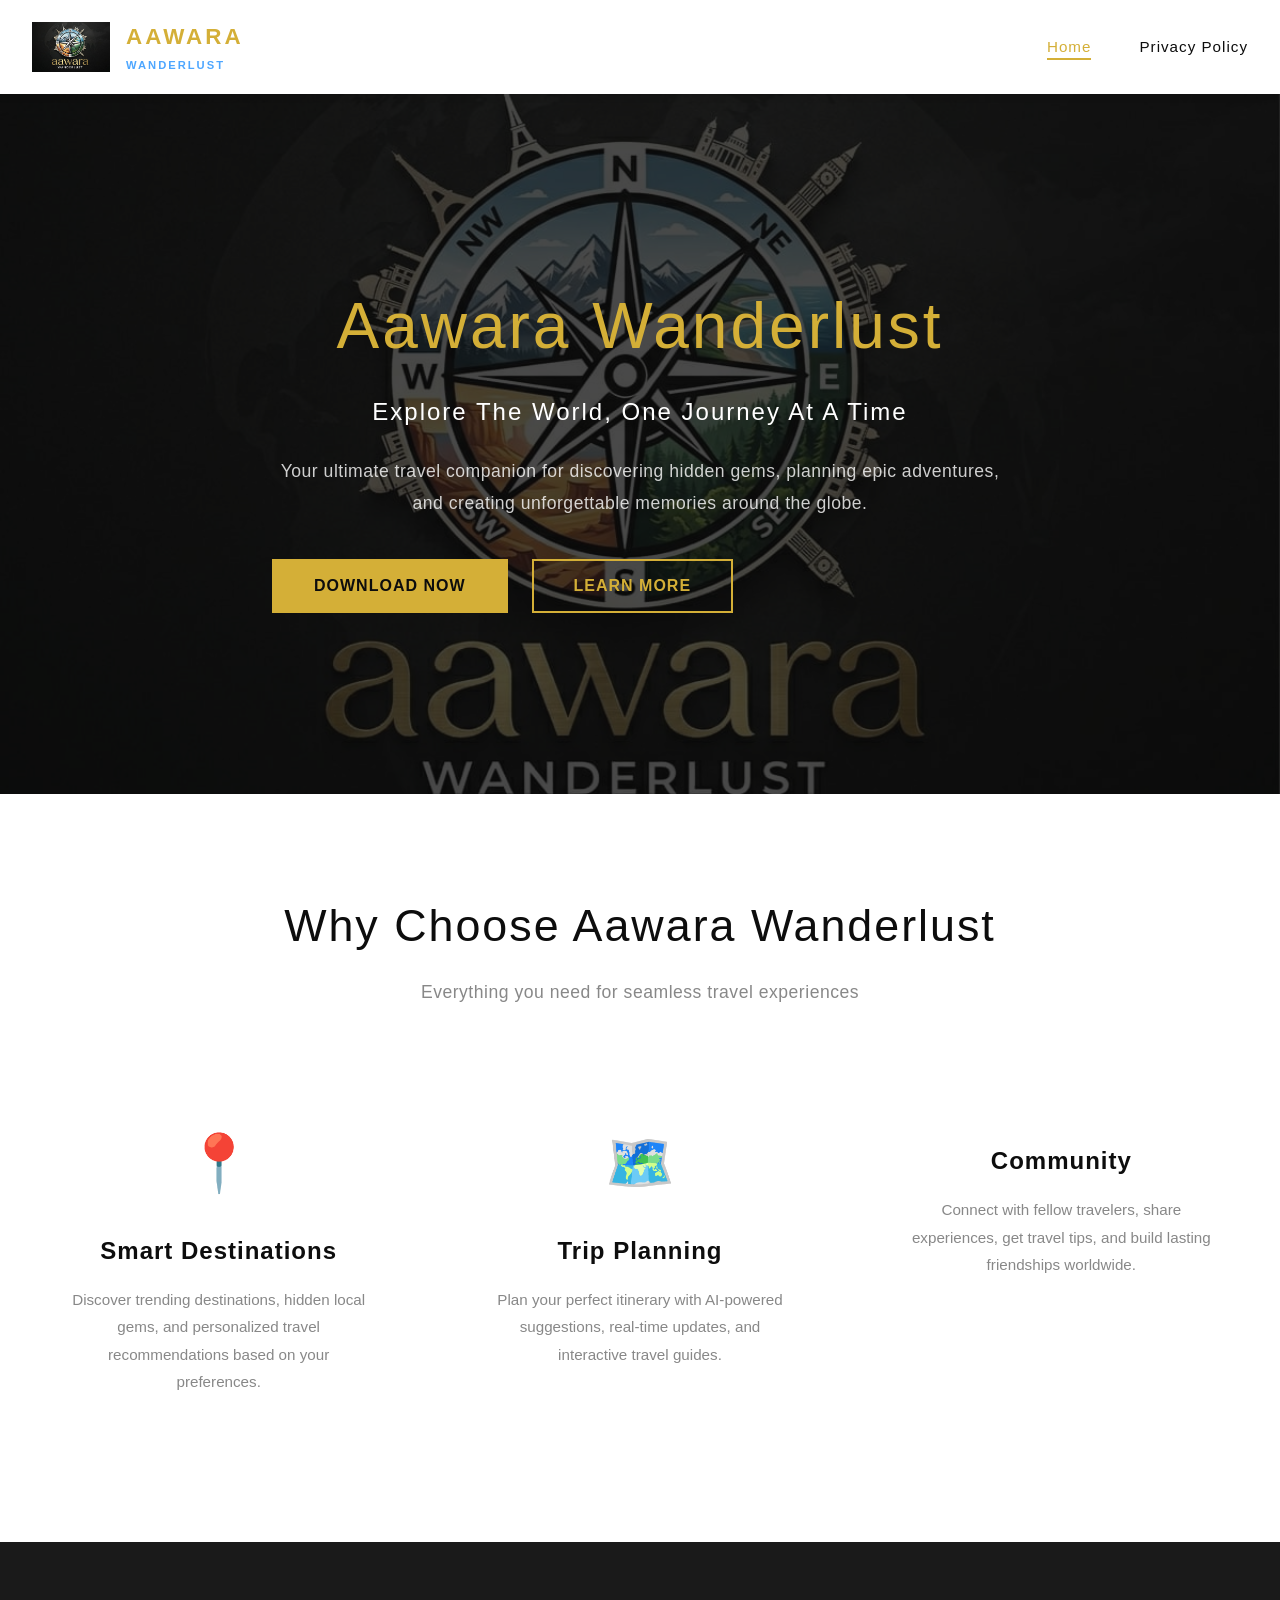
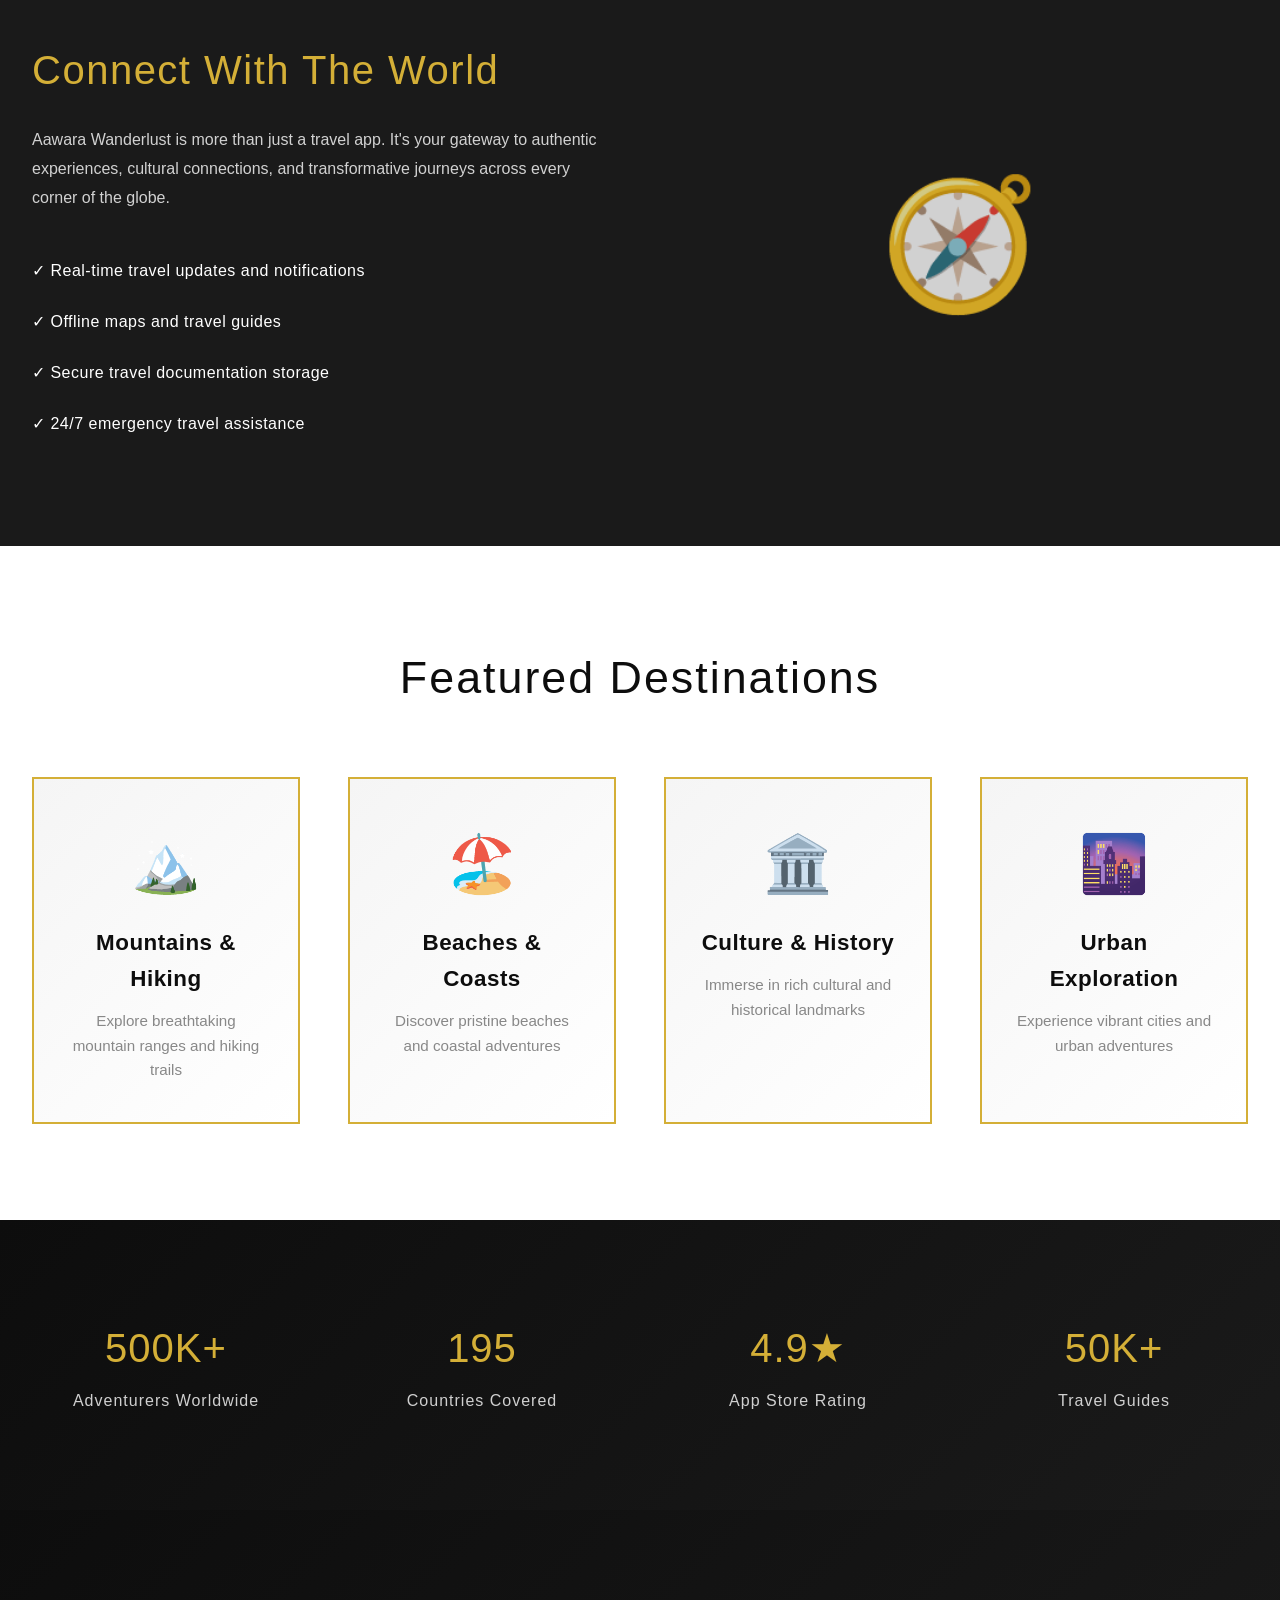
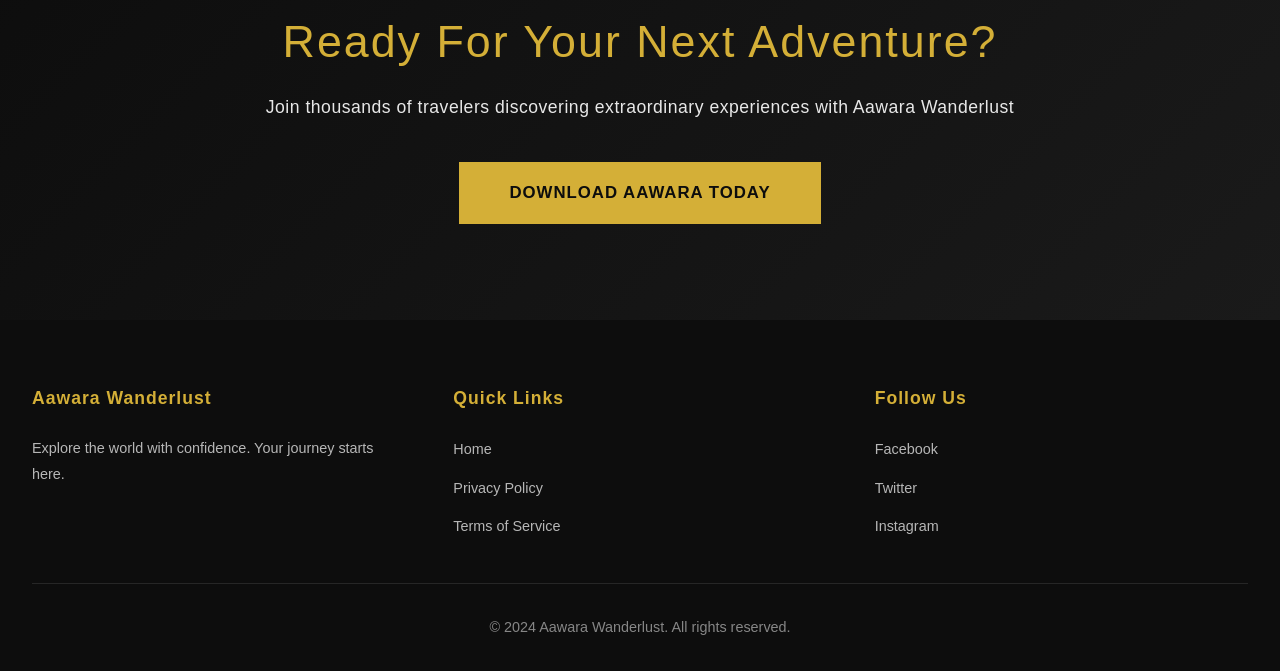
<file: index.html>
<!DOCTYPE html>
<html lang="en">
<head>
    <meta charset="UTF-8">
    <meta name="viewport" content="width=device-width, initial-scale=1.0">
    <title>Aawara Wanderlust - Explore the World</title>
    <link rel="stylesheet" href="style.css">
</head>
<body>
    <!-- Navigation -->
    <nav class="navbar">
        <div class="nav-container">
            <div class="logo">
                <img src="assets/aawara-logo.jpeg" alt="Aawara Wanderlust" class="logo-img">
                <div class="logo-text-container">
                    <span class="logo-text">AAWARA</span>
                    <span class="logo-subtext">WANDERLUST</span>
                </div>
            </div>
            <ul class="nav-links">
                <li><a href="index.html" class="active">Home</a></li>
                <li><a href="privacy-policy.html">Privacy Policy</a></li>
            </ul>
        </div>
    </nav>

    <!-- Hero Section with Background Image -->
    <section class="hero" style="background-image: url('assets/aawara-logo.jpeg');">
        <div class="hero-overlay"></div>
        <div class="hero-content">
            <h1>Aawara Wanderlust</h1>
            <p class="hero-subtitle">Explore The World, One Journey At A Time</p>
            <p class="hero-description">Your ultimate travel companion for discovering hidden gems, planning epic adventures, and creating unforgettable memories around the globe.</p>
            <div class="hero-buttons">
                <button class="btn btn-primary">Download Now</button>
                <button class="btn btn-secondary">Learn More</button>
            </div>
        </div>
    </section>

    <!-- Features Section -->
    <section class="features">
        <div class="section-title">
            <h2>Why Choose Aawara Wanderlust</h2>
            <p>Everything you need for seamless travel experiences</p>
        </div>
        <div class="features-grid">
            <div class="feature-card">
                <div class="feature-icon">📍</div>
                <h3>Smart Destinations</h3>
                <p>Discover trending destinations, hidden local gems, and personalized travel recommendations based on your preferences.</p>
            </div>
            <div class="feature-card">
                <div class="feature-icon">🗺️</div>
                <h3>Trip Planning</h3>
                <p>Plan your perfect itinerary with AI-powered suggestions, real-time updates, and interactive travel guides.</p>
            </div>
            <div class="feature-card">
                <div class="feature-icon"></div>
                <h3>Community</h3>
                <p>Connect with fellow travelers, share experiences, get travel tips, and build lasting friendships worldwide.</p>
            </div>
        </div>
    </section>

    <!-- Experience Section -->
    <section class="experience">
        <div class="experience-content">
            <h2>Connect With The World</h2>
            <p>Aawara Wanderlust is more than just a travel app. It's your gateway to authentic experiences, cultural connections, and transformative journeys across every corner of the globe.</p>
            <ul class="experience-list">
                <li>✓ Real-time travel updates and notifications</li>
                <li>✓ Offline maps and travel guides</li>
                <li>✓ Secure travel documentation storage</li>
                <li>✓ 24/7 emergency travel assistance</li>
            </ul>
        </div>
        <div class="experience-image">
            <div class="compass-decoration">🧭</div>
        </div>
    </section>

    <!-- Destinations Highlight -->
    <section class="destinations">
        <h2>Featured Destinations</h2>
        <div class="destinations-grid">
            <div class="destination-card">
                <div class="destination-icon">🏔️</div>
                <h3>Mountains & Hiking</h3>
                <p>Explore breathtaking mountain ranges and hiking trails</p>
            </div>
            <div class="destination-card">
                <div class="destination-icon">🏖️</div>
                <h3>Beaches & Coasts</h3>
                <p>Discover pristine beaches and coastal adventures</p>
            </div>
            <div class="destination-card">
                <div class="destination-icon">🏛️</div>
                <h3>Culture & History</h3>
                <p>Immerse in rich cultural and historical landmarks</p>
            </div>
            <div class="destination-card">
                <div class="destination-icon">🌆</div>
                <h3>Urban Exploration</h3>
                <p>Experience vibrant cities and urban adventures</p>
            </div>
        </div>
    </section>

    <!-- Statistics Section -->
    <section class="stats">
        <div class="stat-item">
            <h3 class="stat-number">500K+</h3>
            <p class="stat-label">Adventurers Worldwide</p>
        </div>
        <div class="stat-item">
            <h3 class="stat-number">195</h3>
            <p class="stat-label">Countries Covered</p>
        </div>
        <div class="stat-item">
            <h3 class="stat-number">4.9★</h3>
            <p class="stat-label">App Store Rating</p>
        </div>
        <div class="stat-item">
            <h3 class="stat-number">50K+</h3>
            <p class="stat-label">Travel Guides</p>
        </div>
    </section>

    <!-- Call to Action Section -->
    <section class="cta">
        <div class="cta-content">
            <h2>Ready For Your Next Adventure?</h2>
            <p>Join thousands of travelers discovering extraordinary experiences with Aawara Wanderlust</p>
            <button class="btn btn-large">Download Aawara Today</button>
        </div>
    </section>

    <!-- Footer -->
    <footer class="footer">
        <div class="footer-content">
            <div class="footer-section">
                <h4>Aawara Wanderlust</h4>
                <p>Explore the world with confidence. Your journey starts here.</p>
            </div>
            <div class="footer-section">
                <h4>Quick Links</h4>
                <ul>
                    <li><a href="index.html">Home</a></li>
                    <li><a href="privacy-policy.html">Privacy Policy</a></li>
                    <li><a href="#">Terms of Service</a></li>
                </ul>
            </div>
            <div class="footer-section">
                <h4>Follow Us</h4>
                <ul>
                    <li><a href="#">Facebook</a></li>
                    <li><a href="#">Twitter</a></li>
                    <li><a href="#">Instagram</a></li>
                </ul>
            </div>
        </div>
        <div class="footer-bottom">
            <p>&copy; 2024 Aawara Wanderlust. All rights reserved.</p>
        </div>
    </footer>
</body>
</html>
</file>
<file: style.css>
/* Global Styles */
* {
    margin: 0;
    padding: 0;
    box-sizing: border-box;
}

:root {
    --primary-color: #0d0d0d;
    --secondary-color: #ffffff;
    --accent-color: #d4af37;
    --light-gray: #f5f5f5;
    --medium-gray: #888888;
    --dark-gray: #1a1a1a;
    --travel-blue: #4da6ff;
    --transition: 0.3s ease;
}

html {
    scroll-behavior: smooth;
}

body {
    font-family: 'Segoe UI', Tahoma, Geneva, Verdana, sans-serif;
    color: var(--primary-color);
    line-height: 1.6;
    background-color: #fafafa;
}

/* Navigation Bar */
.navbar {
    background-color: var(--secondary-color);
    padding: 1.2rem 0;
    position: sticky;
    top: 0;
    z-index: 1000;
    box-shadow: 0 2px 8px rgba(0, 0, 0, 0.1);
}

.nav-container {
    max-width: 1400px;
    margin: 0 auto;
    padding: 0 2rem;
    display: flex;
    justify-content: space-between;
    align-items: center;
}

.logo {
    font-size: 1.2rem;
    font-weight: 700;
    letter-spacing: 3px;
    color: var(--accent-color);
    text-transform: uppercase;
    display: flex;
    align-items: center;
    gap: 1rem;
}

.logo-img {
    height: 50px;
    width: auto;
    object-fit: contain;
}

.logo-text-container {
    display: flex;
    flex-direction: column;
    align-items: flex-start;
}

.logo-text {
    font-size: 1.4rem;
    letter-spacing: 3px;
}

.logo-subtext {
    font-size: 0.7rem;
    letter-spacing: 2px;
    color: var(--travel-blue);
    margin-top: 2px;
}

.nav-links {
    display: flex;
    list-style: none;
    gap: 3rem;
}

.nav-links a {
    text-decoration: none;
    color: var(--primary-color);
    font-weight: 500;
    letter-spacing: 1px;
    font-size: 0.95rem;
    transition: color var(--transition);
    position: relative;
}

.nav-links a::after {
    content: '';
    position: absolute;
    bottom: -5px;
    left: 0;
    width: 0;
    height: 2px;
    background-color: var(--accent-color);
    transition: width var(--transition);
}

.nav-links a:hover::after,
.nav-links a.active::after {
    width: 100%;
}

.nav-links a:hover,
.nav-links a.active {
    color: var(--accent-color);
}

/* Hero Section */
.hero {
    display: flex;
    align-items: center;
    justify-content: center;
    min-height: 700px;
    background-size: cover;
    background-position: center;
    background-repeat: no-repeat;
    position: relative;
    text-align: center;
}

.hero-overlay {
    position: absolute;
    top: 0;
    left: 0;
    right: 0;
    bottom: 0;
    background: rgba(13, 13, 13, 0.75);
    z-index: 1;
}

.hero-content {
    position: relative;
    z-index: 2;
    max-width: 800px;
    color: var(--secondary-color);
    padding: 0 2rem;
}

.hero-content h1 {
    font-size: 4rem;
    font-weight: 300;
    letter-spacing: 3px;
    margin-bottom: 1rem;
    color: var(--accent-color);
}

.hero-subtitle {
    font-size: 1.5rem;
    color: var(--secondary-color);
    margin-bottom: 1.5rem;
    letter-spacing: 2px;
    font-weight: 300;
}

.hero-description {
    font-size: 1.1rem;
    color: rgba(255, 255, 255, 0.8);
    margin-bottom: 2.5rem;
    line-height: 1.8;
    letter-spacing: 0.5px;
}

.hero-buttons {
    display: flex;
    gap: 1.5rem;
}

.btn {
    padding: 1rem 2.5rem;
    border: 2px solid var(--accent-color);
    background-color: transparent;
    color: var(--accent-color);
    font-size: 1rem;
    font-weight: 600;
    cursor: pointer;
    transition: all var(--transition);
    letter-spacing: 1px;
    text-transform: uppercase;
}

.btn-primary {
    background-color: var(--accent-color);
    color: var(--primary-color);
    border-color: var(--accent-color);
}

.btn-primary:hover {
    background-color: #c99f2b;
    border-color: #c99f2b;
    transform: scale(1.05);
}

.btn-secondary {
    background-color: transparent;
    color: var(--accent-color);
    border-color: var(--accent-color);
}

.btn-secondary:hover {
    background-color: var(--accent-color);
    color: var(--primary-color);
    transform: scale(1.05);
}

.btn-large {
    padding: 1.2rem 3rem;
    font-size: 1.05rem;
}

.hero-image {
    display: none;
}

.hero-image img {
    width: 100%;
    height: auto;
    max-width: 500px;
    object-fit: cover;
}

/* Features Section */
.features {
    background-color: var(--secondary-color);
    padding: 6rem 2rem;
}

.section-title {
    text-align: center;
    max-width: 1400px;
    margin: 0 auto 4rem;
}

.section-title h2 {
    font-size: 2.8rem;
    font-weight: 300;
    letter-spacing: 2px;
    margin-bottom: 1rem;
    color: var(--primary-color);
}

.section-title p {
    font-size: 1.1rem;
    color: var(--medium-gray);
    letter-spacing: 0.5px;
}

.features-grid {
    display: grid;
    grid-template-columns: repeat(auto-fit, minmax(280px, 1fr));
    gap: 3rem;
    max-width: 1400px;
    margin: 0 auto;
}

.feature-card {
    padding: 3rem 2rem;
    text-align: center;
    transition: all var(--transition);
    border-bottom: 3px solid transparent;
}

.feature-card:hover {
    border-bottom-color: var(--accent-color);
    transform: translateY(-5px);
}

.feature-icon {
    margin-bottom: 1.5rem;
    height: auto;
    display: flex;
    align-items: center;
    justify-content: center;
    font-size: 3.5rem;
}

.feature-icon img {
    max-width: 80px;
    height: auto;
}

.feature-card h3 {
    font-size: 1.5rem;
    font-weight: 600;
    margin-bottom: 1rem;
    letter-spacing: 1px;
    color: var(--primary-color);
}

.feature-card p {
    color: var(--medium-gray);
    font-size: 0.95rem;
    line-height: 1.8;
}

/* Showcase Section */
.showcase {
    display: grid;
    grid-template-columns: 1fr 1fr;
    gap: 4rem;
    align-items: center;
    max-width: 1400px;
    margin: 0 auto;
    padding: 6rem 2rem;
    background-color: #fafafa;
}

.showcase-content h2 {
    font-size: 2.5rem;
    font-weight: 300;
    letter-spacing: 1.5px;
    margin-bottom: 1.5rem;
    color: var(--primary-color);
}

.showcase-content p {
    color: var(--medium-gray);
    margin-bottom: 2rem;
    font-size: 1rem;
    line-height: 1.8;
}

.showcase-list {
    list-style: none;
}

.showcase-list li {
    padding: 0.8rem 0;
    font-size: 1rem;
    color: var(--primary-color);
    letter-spacing: 0.5px;
    font-weight: 500;
    transition: color var(--transition);
}

.showcase-list li:hover {
    color: var(--accent-color);
}

.showcase-image {
    display: flex;
    justify-content: center;
}

.showcase-image img {
    width: 100%;
    height: auto;
    max-width: 450px;
    object-fit: cover;
}

/* Experience Section */
.experience {
    display: grid;
    grid-template-columns: 1fr 1fr;
    gap: 4rem;
    align-items: center;
    max-width: 1400px;
    margin: 0 auto;
    padding: 6rem 2rem;
    background-color: var(--dark-gray);
    color: var(--secondary-color);
}

.experience-content h2 {
    font-size: 2.5rem;
    font-weight: 300;
    letter-spacing: 1.5px;
    margin-bottom: 1.5rem;
    color: var(--accent-color);
}

.experience-content p {
    color: rgba(255, 255, 255, 0.8);
    margin-bottom: 2rem;
    font-size: 1rem;
    line-height: 1.8;
}

.experience-list {
    list-style: none;
}

.experience-list li {
    padding: 0.8rem 0;
    font-size: 1rem;
    color: var(--secondary-color);
    letter-spacing: 0.5px;
    font-weight: 500;
    transition: color var(--transition);
}

.experience-list li:hover {
    color: var(--accent-color);
}

.experience-image {
    display: flex;
    justify-content: center;
    align-items: center;
}

.compass-decoration {
    font-size: 8rem;
    opacity: 0.8;
    animation: spin 20s linear infinite;
}

@keyframes spin {
    from {
        transform: rotate(0deg);
    }
    to {
        transform: rotate(360deg);
    }
}

/* Destinations Section */
.destinations {
    background-color: var(--secondary-color);
    padding: 6rem 2rem;
    text-align: center;
}

.destinations h2 {
    font-size: 2.8rem;
    font-weight: 300;
    letter-spacing: 2px;
    margin-bottom: 4rem;
    color: var(--primary-color);
}

.destinations-grid {
    display: grid;
    grid-template-columns: repeat(auto-fit, minmax(250px, 1fr));
    gap: 3rem;
    max-width: 1400px;
    margin: 0 auto;
}

.destination-card {
    padding: 2.5rem 2rem;
    background: linear-gradient(135deg, #f5f5f5 0%, #ffffff 100%);
    border: 2px solid var(--accent-color);
    transition: all var(--transition);
    position: relative;
}

.destination-card:hover {
    transform: translateY(-8px);
    box-shadow: 0 15px 30px rgba(212, 175, 55, 0.3);
    border-color: var(--travel-blue);
}

.destination-icon {
    font-size: 3.5rem;
    margin-bottom: 1rem;
}

.destination-card h3 {
    font-size: 1.4rem;
    font-weight: 600;
    color: var(--primary-color);
    margin-bottom: 0.8rem;
    letter-spacing: 0.5px;
}

.destination-card p {
    color: var(--medium-gray);
    font-size: 0.95rem;
    line-height: 1.6;
}

/* Statistics Section */
.stats {
    display: grid;
    grid-template-columns: repeat(auto-fit, minmax(200px, 1fr));
    gap: 3rem;
    background: linear-gradient(135deg, var(--primary-color) 0%, var(--dark-gray) 100%);
    color: var(--secondary-color);
    padding: 4rem 2rem;
    max-width: 1400px;
    margin: 0 auto;
}

.stat-item {
    text-align: center;
    padding: 2rem 0;
}

.stat-number {
    font-size: 2.5rem;
    font-weight: 300;
    letter-spacing: 1px;
    margin-bottom: 0.5rem;
    color: var(--accent-color);
}

.stat-label {
    font-size: 1rem;
    letter-spacing: 1px;
    color: rgba(255, 255, 255, 0.8);
}

/* Call To Action Section */
.cta {
    background: linear-gradient(135deg, var(--primary-color) 0%, var(--dark-gray) 100%);
    color: var(--secondary-color);
    padding: 6rem 2rem;
    text-align: center;
    max-width: 1400px;
    margin: 0 auto;
}

.cta-content h2 {
    font-size: 2.8rem;
    font-weight: 300;
    letter-spacing: 2px;
    margin-bottom: 1rem;
    color: var(--accent-color);
}

.cta-content p {
    font-size: 1.1rem;
    margin-bottom: 2.5rem;
    letter-spacing: 0.5px;
    color: rgba(255, 255, 255, 0.9);
}

.cta .btn {
    border-color: var(--accent-color);
    color: var(--accent-color);
}

.cta .btn-large {
    background-color: var(--accent-color);
    border-color: var(--accent-color);
    color: var(--primary-color);
    font-weight: 700;
}

.cta .btn-large:hover {
    background-color: #c99f2b;
    border-color: #c99f2b;
}

/* Privacy Policy Styling */
.policy-hero {
    background: linear-gradient(135deg, var(--primary-color) 0%, var(--dark-gray) 100%);
    background-size: cover;
    background-position: center;
    background-repeat: no-repeat;
    color: var(--secondary-color);
    padding: 5rem 2rem;
    text-align: center;
    position: relative;
}

.policy-hero-overlay {
    position: absolute;
    top: 0;
    left: 0;
    right: 0;
    bottom: 0;
    background: rgba(13, 13, 13, 0.85);
    z-index: 1;
}

.policy-hero-content {
    position: relative;
    z-index: 2;
}

.policy-hero-content h1 {
    font-size: 3rem;
    font-weight: 300;
    letter-spacing: 3px;
    margin-bottom: 1rem;
    color: var(--accent-color);
}

.policy-hero-content p {
    font-size: 1rem;
    letter-spacing: 1px;
    color: rgba(255, 255, 255, 0.7);
}

.policy-content {
    background-color: var(--secondary-color);
    padding: 4rem 2rem;
}

.policy-container {
    max-width: 900px;
    margin: 0 auto;
}

.policy-section {
    margin-bottom: 3rem;
    line-height: 1.8;
}

.policy-section h2 {
    font-size: 1.8rem;
    font-weight: 600;
    color: var(--primary-color);
    margin-bottom: 1.5rem;
    letter-spacing: 1px;
    padding-bottom: 0.5rem;
    border-bottom: 2px solid var(--accent-color);
}

.policy-section h3 {
    font-size: 1.3rem;
    font-weight: 600;
    color: var(--primary-color);
    margin: 1.5rem 0 0.8rem 0;
    letter-spacing: 0.5px;
}

.policy-section p {
    color: var(--medium-gray);
    margin-bottom: 1rem;
    font-size: 0.95rem;
}

.policy-section ul {
    margin-left: 2rem;
    margin-bottom: 1.5rem;
}

.policy-section li {
    color: var(--medium-gray);
    margin-bottom: 0.6rem;
    font-size: 0.95rem;
}

.contact-info {
    background-color: #f5f5f5;
    padding: 2rem;
    border-left: 4px solid var(--accent-color);
    margin-top: 1.5rem;
}

.contact-info p {
    margin-bottom: 0.5rem;
}

.contact-info a {
    color: var(--accent-color);
    text-decoration: none;
    font-weight: 600;
    transition: color var(--transition);
}

.contact-info a:hover {
    color: var(--primary-color);
}

/* Footer */
.footer {
    background-color: var(--primary-color);
    color: var(--secondary-color);
    padding: 4rem 2rem 2rem;
}

.footer-content {
    display: grid;
    grid-template-columns: repeat(auto-fit, minmax(250px, 1fr));
    gap: 3rem;
    max-width: 1400px;
    margin: 0 auto 2rem;
}

.footer-section h4 {
    font-size: 1.1rem;
    font-weight: 600;
    margin-bottom: 1.5rem;
    letter-spacing: 1px;
    color: var(--accent-color);
}

.footer-section p {
    color: rgba(255, 255, 255, 0.7);
    font-size: 0.9rem;
    line-height: 1.8;
}

.footer-section ul {
    list-style: none;
}

.footer-section li {
    margin-bottom: 0.8rem;
}

.footer-section a {
    color: rgba(255, 255, 255, 0.7);
    text-decoration: none;
    font-size: 0.9rem;
    transition: color var(--transition);
}

.footer-section a:hover {
    color: var(--accent-color);
}

.footer-bottom {
    text-align: center;
    padding-top: 2rem;
    border-top: 1px solid rgba(255, 255, 255, 0.1);
    color: rgba(255, 255, 255, 0.5);
    font-size: 0.9rem;
}

/* Responsive Design */
@media (max-width: 768px) {
    .hero,
    .showcase,
    .experience {
        grid-template-columns: 1fr;
        padding: 4rem 1.5rem;
    }

    .hero {
        min-height: 500px;
    }

    .hero-content h1 {
        font-size: 2.5rem;
    }

    .hero-buttons {
        flex-direction: column;
    }

    .btn {
        padding: 0.9rem 2rem;
    }

    .section-title h2 {
        font-size: 2rem;
    }

    .features-grid,
    .destinations-grid {
        grid-template-columns: 1fr;
        gap: 2rem;
    }

    .feature-card {
        padding: 2rem 1.5rem;
    }

    .destination-card {
        padding: 2rem 1.5rem;
    }

    .stats {
        grid-template-columns: 1fr 1fr;
        gap: 2rem;
        padding: 3rem 1.5rem;
    }

    .stat-number {
        font-size: 2rem;
    }

    .cta-content h2 {
        font-size: 2rem;
    }

    .nav-links {
        gap: 1.5rem;
        font-size: 0.9rem;
    }

    .logo {
        gap: 0.5rem;
    }

    .logo-img {
        height: 35px;
    }

    .logo-text {
        font-size: 1rem;
    }

    .logo-subtext {
        font-size: 0.6rem;
    }

    .compass-decoration {
        font-size: 5rem;
    }
}

@media (max-width: 480px) {
    .hero-content h1 {
        font-size: 1.8rem;
    }

    .hero-subtitle {
        font-size: 0.9rem;
    }

    .features-grid {
        gap: 1.5rem;
    }

    .feature-card {
        padding: 1.5rem 1rem;
    }

    .feature-card h3 {
        font-size: 1.2rem;
    }

    .section-title h2 {
        font-size: 1.5rem;
    }

    .stats {
        grid-template-columns: 1fr;
    }

    .btn {
        padding: 0.8rem 1.5rem;
        font-size: 0.9rem;
    }

    .nav-links {
        gap: 1rem;
        font-size: 0.8rem;
    }

    .nav-container {
        padding: 0 1rem;
    }

    .logo {
        gap: 0.3rem;
    }

    .logo-img {
        height: 30px;
    }

    .logo-text {
        font-size: 0.9rem;
        letter-spacing: 1px;
    }

    .logo-subtext {
        font-size: 0.5rem;
        letter-spacing: 1px;
    }
}
</file>
